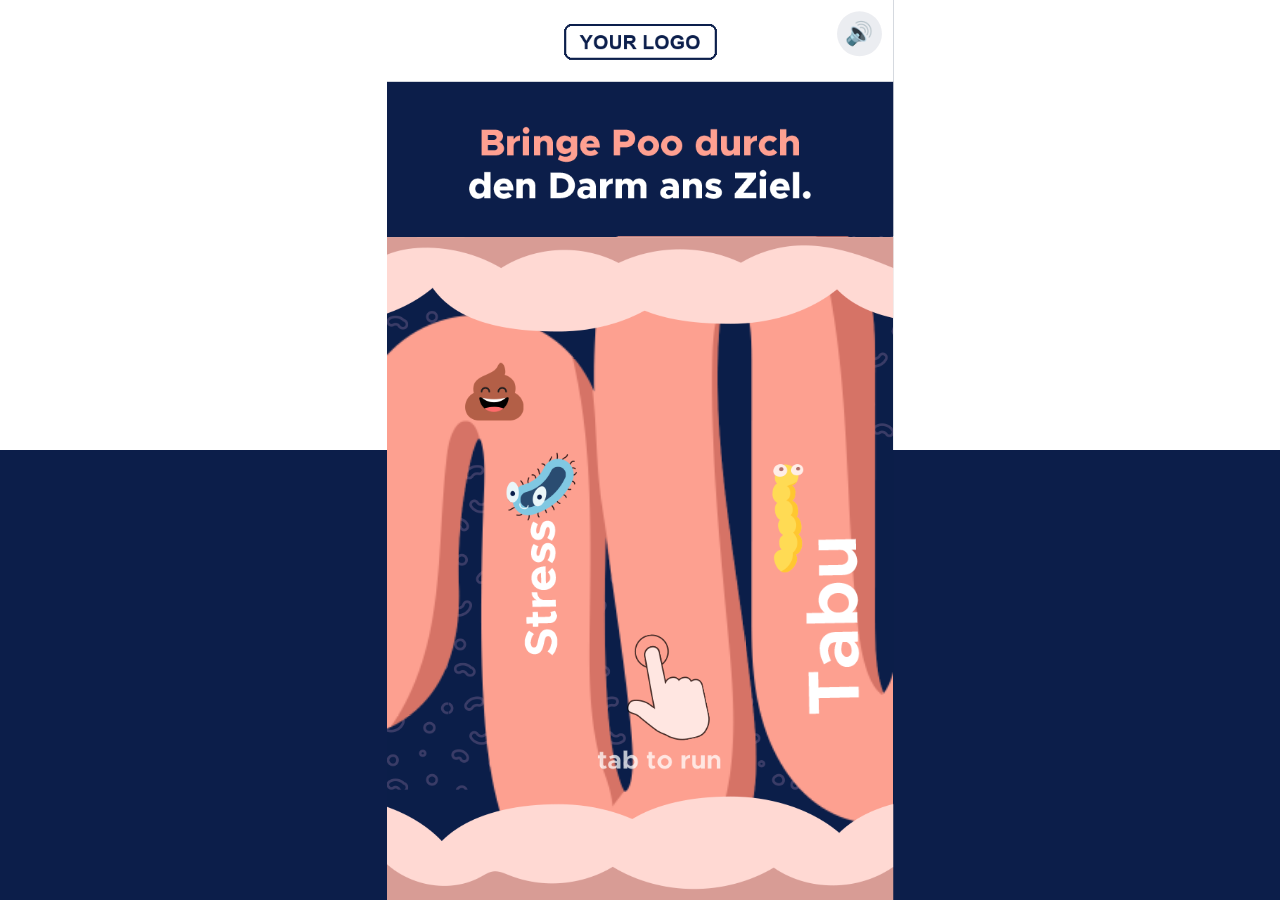
<file: variant-a-game/index.html>
<!doctype html>
<html lang="de">
  <head>
    <meta charset="utf-8" />
    <meta
      name="viewport"
      content="width=device-width, initial-scale=1, viewport-fit=cover, user-scalable=no"
    />
    <title>Gut Run</title>
    <link rel="stylesheet" href="style.css" />
  </head>
  <body>
    <!--
      The whole ad lives inside #stage, which is always 360x640 "design pixels".
      game.js scales it up or down to fit the phone screen.
      Every image is @2x, so it is shown at half of its pixel size.
    -->
    <div id="stage">
      <!-- ===== GAME LAYERS (always there, under the screens) ===== -->
      <img class="full" src="assets/bg.jpg" alt="" />
      <img class="full" src="assets/01_game/bg_texture.png" alt="" />

      <!-- The track moves left. It holds the gut AND the obstacles, so they move together. -->
      <div id="track">
        <img id="gut" src="assets/01_game/gameplay.png" alt="" />
        <!-- obstacles are added here by game.js -->
      </div>

      <img id="player" src="assets/01_game/player.png" alt="" />

      <div id="header-band"></div>
      <img class="full" src="assets/border.png" alt="" />

      <!-- ===== START SCREEN ===== -->
      <div id="start" class="screen">
        <!-- decoration so the start screen looks like design/01-start.png -->
        <img
          class="decor"
          src="assets/01_game/bac6.png"
          style="left: 85px; top: 322px; width: 50px"
          alt=""
        />
        <img
          class="decor"
          src="assets/01_game/bac2.png"
          style="left: 274px; top: 330px; width: 21.5px"
          alt=""
        />
        <img
          class="decor"
          src="assets/01_game/txt1.png"
          style="left: 98px; top: 371px; width: 23px"
          alt=""
        />
        <img
          class="decor"
          src="assets/01_game/txt2.png"
          style="left: 300px; top: 389px; width: 34px"
          alt=""
        />

        <img id="tut" class="full" src="assets/01_game/tut.png" alt="" />
        <img id="gesture" src="assets/gesture.png" alt="" />
      </div>

      <!-- ===== FAIL ENDCARD ===== -->
      <div id="fail" class="screen hidden">
        <img class="full" src="assets/bg.jpg" alt="" />
        <img
          class="full fail-bubble"
          src="assets/02_endcard/fail/bubble.png"
          alt=""
        />
        <img
          class="full fail-bac"
          src="assets/02_endcard/fail/bac1.png"
          alt=""
        />
        <img
          class="full fail-bac"
          src="assets/02_endcard/fail/bac2.png"
          alt=""
        />
        <img
          class="full fail-bac"
          src="assets/02_endcard/fail/bac3.png"
          alt=""
        />
        <img
          class="full fail-bac"
          src="assets/02_endcard/fail/bac4.png"
          alt=""
        />
        <img
          class="full fail-bac"
          src="assets/02_endcard/fail/bac5.png"
          alt=""
        />
        <img
          class="full fail-sad"
          src="assets/02_endcard/fail/sad.png"
          alt=""
        />
        <img
          class="full fail-hl"
          src="assets/02_endcard/fail/hl.png"
          alt="Poo, das tat weh!"
        />
        <img
          id="fail-cta"
          class="button cta"
          src="assets/02_endcard/fail/cta.png"
          alt="Jetzt informieren!"
        />
        <img
          id="replay"
          class="button"
          src="assets/02_endcard/fail/replay.png"
          alt="Nochmal spielen"
        />
      </div>

      <!-- ===== WIN ENDCARD ===== -->
      <div id="win" class="screen hidden">
        <img class="full" src="assets/bg.jpg" alt="" />
        <img
          class="full win-bubble"
          src="assets/02_endcard/win/bubble.png"
          alt=""
        />
        <img
          class="full win-confetti"
          src="assets/02_endcard/win/konfetti.png"
          alt=""
        />
        <img
          class="full win-happy"
          src="assets/02_endcard/win/happy.png"
          alt=""
        />
        <img
          class="full win-hl"
          src="assets/02_endcard/win/hl.png"
          alt="Poo, tut das gut!"
        />
        <img
          id="win-cta"
          class="button cta"
          src="assets/02_endcard/win/cta.png"
          alt="Jetzt mehr erfahren"
        />
      </div>

      <!-- ===== ALWAYS ON TOP ===== -->
      <div id="logo-bar"></div>
      <img class="full" src="assets/logo.png" alt="Logo" />
      <button id="mute" type="button" aria-label="Ton aus">🔊</button>
      <div id="debug-layer"></div>
    </div>

    <script src="https://cdnjs.cloudflare.com/ajax/libs/gsap/3.12.5/gsap.min.js"></script>
    <script src="game.js"></script>
  </body>
</html>
</file>
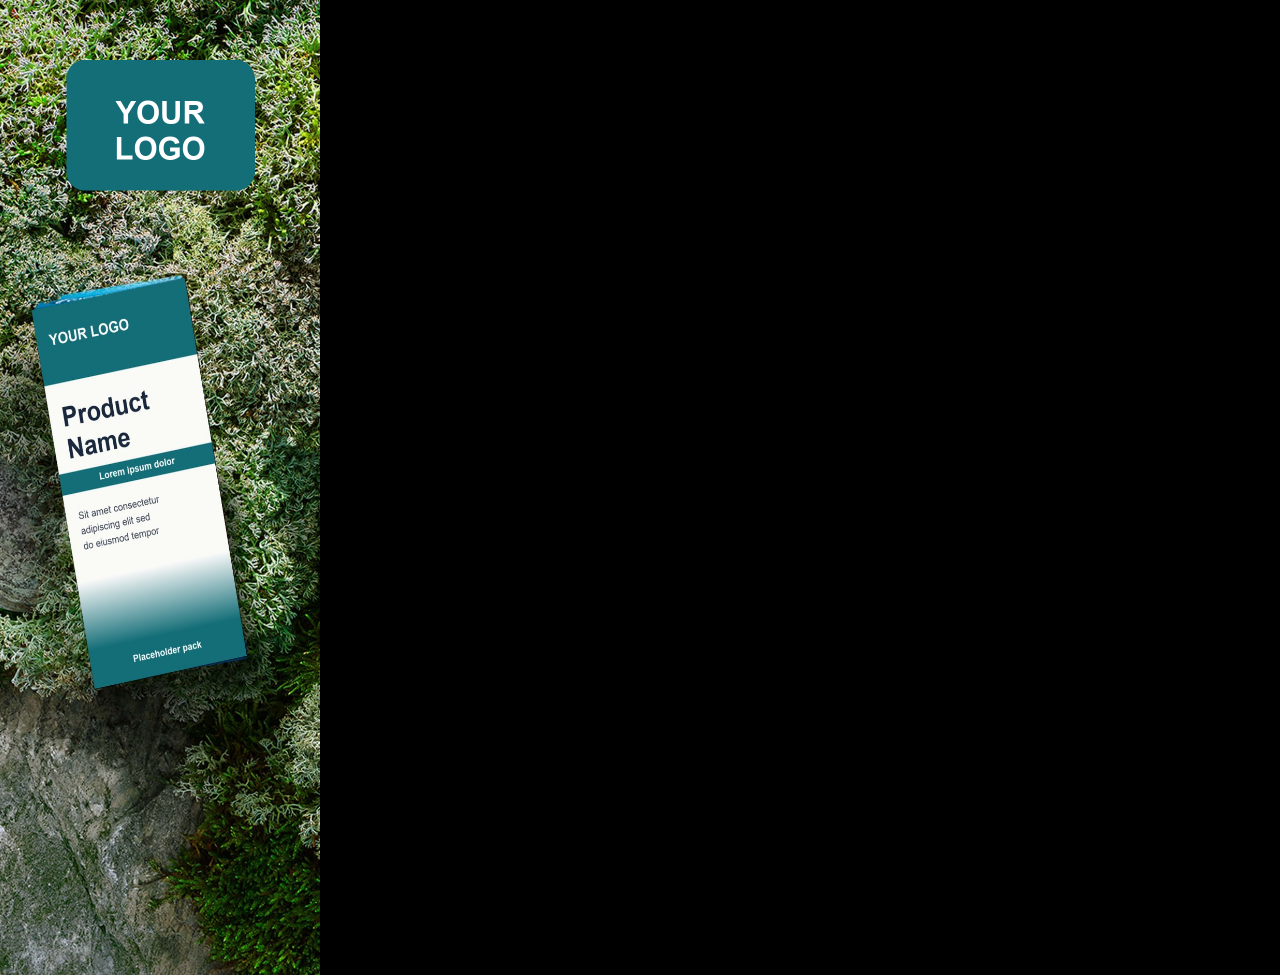
<file: variant-b-fireplace/left.html>
<!doctype html>
<html lang="de">
<head>
  <meta charset="utf-8">
  <title>Fireplace – left</title>
  <link rel="stylesheet" href="css/ad.css">
</head>
<body class="part-left">
  <div class="ad">
    <div class="bg"></div>
    <img class="layer logo" src="assets/left/logo.png" alt="Logo">
    <div class="box"><img src="assets/box.png" alt=""></div>
    <img class="layer copy" src="assets/left/hl.png" alt="Beruhigt effektiv bei trockenem Reizhusten.">
    <img class="cta" src="assets/cta.png" alt="Jetzt entdecken">
  </div>

  <script src="https://cdnjs.cloudflare.com/ajax/libs/gsap/3.12.5/gsap.min.js"></script>
  <script src="js/ad.js"></script>
</body>
</html>
</file>
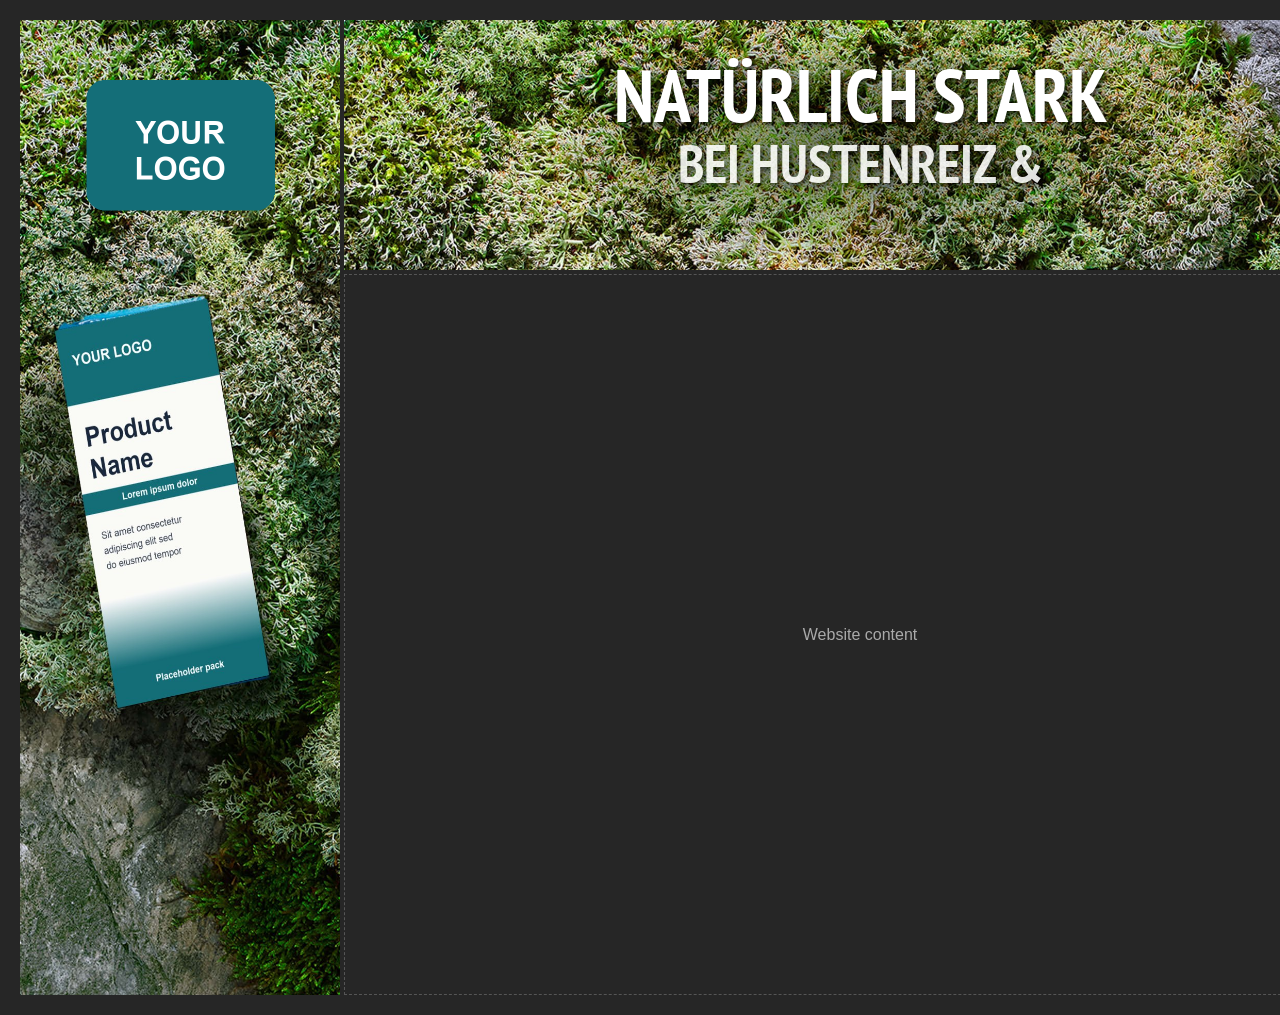
<file: variant-b-fireplace/preview.html>
<!doctype html>
<html lang="en">
<head>
  <meta charset="utf-8">
  <title>Fireplace preview</title>
  <style>
    body {
      margin: 0;
      padding: 20px;
      background: #262626;
      font-family: sans-serif;
      color: #aaa;
    }

    /* The whole fireplace is 1680 x 975 px, the same size as bg-big.jpg. */
    .fireplace {
      position: relative;
      width: 1680px;
      height: 975px;
    }

    iframe {
      position: absolute;
      top: 0;
      border: 0;
    }

    .left  { left: 0;      width: 320px;  height: 975px; }
    .top   { left: 324px;  width: 1032px; height: 250px; }
    .right { left: 1360px; width: 320px;  height: 975px; }

    /* Empty space where the publisher's website would be. */
    .website {
      position: absolute;
      left: 324px;
      top: 254px;
      width: 1032px;
      height: 721px;
      display: flex;
      align-items: center;
      justify-content: center;
      border: 1px dashed #555;
      box-sizing: border-box;
    }

    /* Debug overlay: open preview.html?debug
       In design/layout.png the fireplace starts at (28, 50) and is about 2.7% smaller
       than the real size (1634 x 950 px instead of 1680 x 975), so we scale it back up. */
    .overlay {
      display: none;
      position: absolute;
      left: -28.8px;   /* -28 * 1.0282 */
      top: -51.3px;    /* -50 * 1.0263 */
      width: 1731.5px; /* 1684 * 1.0282 */
      height: 1044.8px;/* 1018 * 1.0263 */
      opacity: 0.5;
      pointer-events: none; /* clicks still go to the ad */
    }

    .debug .overlay {
      display: block;
    }
  </style>
</head>
<body>
  <div class="fireplace">
    <!-- ?sync tells each part to wait for our "start" message -->
    <iframe class="left" src="left.html?sync" title="Fireplace left"></iframe>
    <iframe class="top" src="top.html?sync" title="Fireplace top"></iframe>
    <iframe class="right" src="right.html?sync" title="Fireplace right"></iframe>

    <div class="website">Website content</div>

    <img class="overlay" src="design/layout.png" alt="">
  </div>

  <script>
    // Show the design overlay when the URL contains ?debug
    if (location.search.includes('debug')) {
      document.body.classList.add('debug');
    }

    // The page "load" event fires only after all three iframes have loaded.
    // Then we tell all parts to start at the same moment.
    window.addEventListener('load', () => {
      document.querySelectorAll('iframe').forEach((frame) => {
        frame.contentWindow.postMessage('fireplace-start', '*');
      });
    });
  </script>
</body>
</html>
</file>
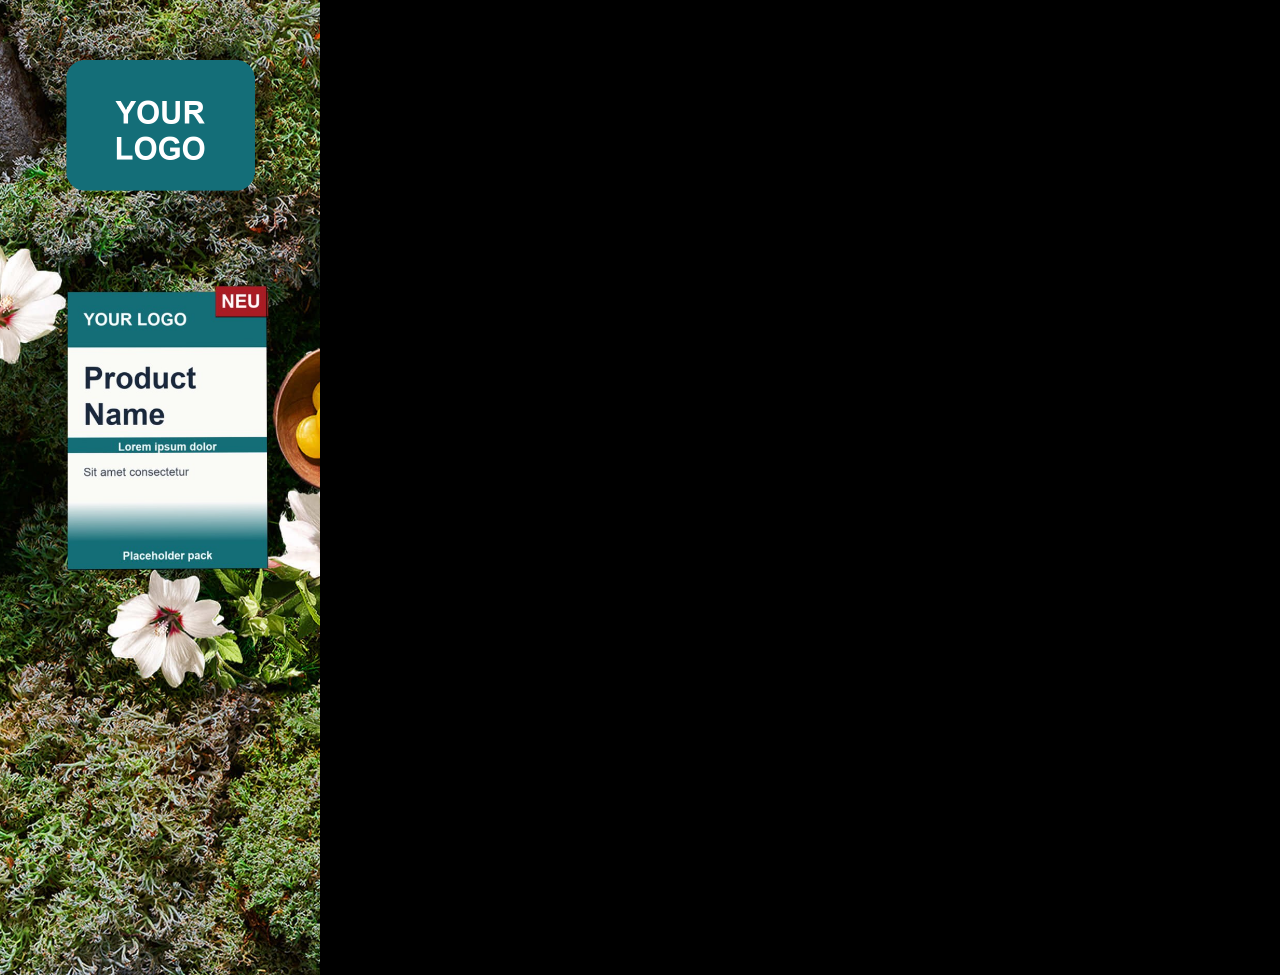
<file: variant-b-fireplace/right.html>
<!doctype html>
<html lang="de">
<head>
  <meta charset="utf-8">
  <title>Fireplace – right</title>
  <link rel="stylesheet" href="css/ad.css">
</head>
<body class="part-right">
  <div class="ad">
    <div class="bg"></div>
    <img class="layer logo" src="assets/right/logo.png" alt="Logo">
    <div class="box"><img src="assets/box.png" alt=""></div>
    <img class="layer copy" src="assets/right/hl.png" alt="Bildet einen beruhigenden Schutzfilm.">
    <img class="cta" src="assets/cta.png" alt="Jetzt entdecken">
  </div>

  <script src="https://cdnjs.cloudflare.com/ajax/libs/gsap/3.12.5/gsap.min.js"></script>
  <script src="js/ad.js"></script>
</body>
</html>
</file>
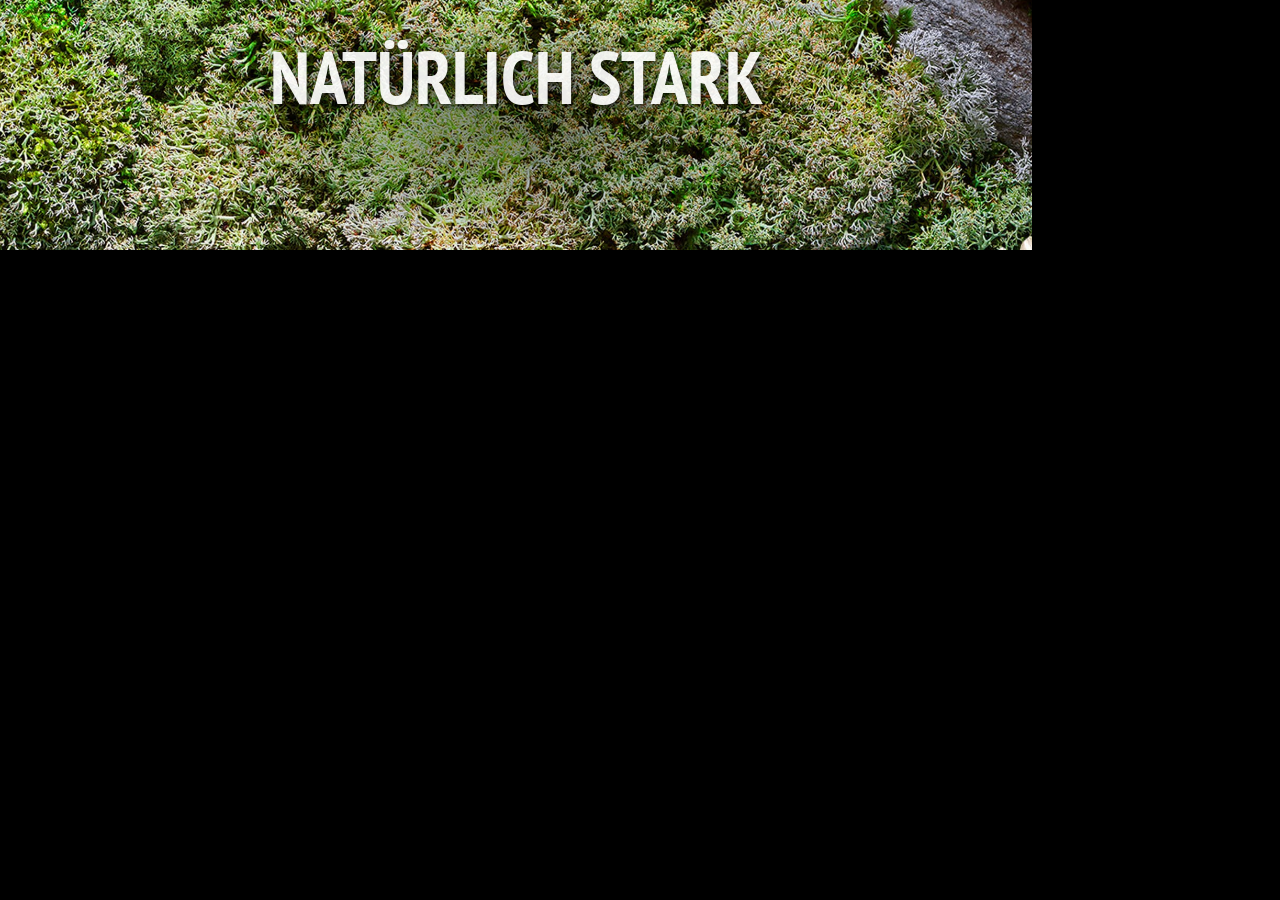
<file: variant-b-fireplace/top.html>
<!doctype html>
<html lang="de">
<head>
  <meta charset="utf-8">
  <title>Fireplace – top</title>
  <link rel="preconnect" href="https://fonts.googleapis.com">
  <link rel="preconnect" href="https://fonts.gstatic.com" crossorigin>
  <link rel="stylesheet" href="https://fonts.googleapis.com/css2?family=PT+Sans+Narrow:wght@700&display=block">
  <link rel="stylesheet" href="css/ad.css">
</head>
<body class="part-top">
  <div class="ad" role="img" aria-label="Natürlich stark bei Hustenreiz & Halsschmerzen.">
    <div class="bg"></div>
    <!-- Headline as live text (3 lines, animated one after another), see css/ad.css -->
    <div class="headline">
      <div class="line line-1">Natürlich stark</div>
      <div class="line line-2">bei Hustenreiz &amp;</div>
      <div class="line line-3">Halsschmerzen.</div>
    </div>
  </div>

  <script src="https://cdnjs.cloudflare.com/ajax/libs/gsap/3.12.5/gsap.min.js"></script>
  <script src="js/ad.js"></script>
</body>
</html>
</file>
<file: variant-a-game/style.css>
/* ---------- Page ---------- */
html,
body {
  margin: 0;
  width: 100%;
  height: 100%;
  overflow: hidden;
  /* Extra space around the ad: white on top (like the logo bar), navy below (like the game). */
  background: linear-gradient(#ffffff 50%, #0c1e4a 50%);
  touch-action: manipulation; /* no double-tap zoom */
  -webkit-user-select: none;
  user-select: none;
  -webkit-tap-highlight-color: transparent;
}

/* ---------- Stage: always 360x640 design pixels, scaled by game.js ---------- */
#stage {
  position: absolute;
  left: 0;
  top: 0;
  width: 360px;
  height: 640px;
  overflow: hidden;
  transform-origin: 0 0; /* game.js moves + scales it to fit the screen */
  cursor: pointer;
}

#stage img {
  position: absolute;
  display: block;
  pointer-events: none; /* taps go to the stage, not to images */
  -webkit-user-drag: none;
}

/* Full-frame layers (720x1280 @2x -> 360x640) */
#stage .full {
  left: 0;
  top: 0;
  width: 360px;
  height: 640px;
}

/* ---------- Game ---------- */
#track {
  position: absolute;
  left: 0;
  top: 0;
  height: 640px;
  will-change: transform;
}

#gut {
  left: 0;
  top: 0;
  width: 2528px; /* 5056 / 2 */
  height: 640px;
}

#player {
  left: 55px;
  top: 258px;
  width: 42px; /* 84 / 2 */
  height: 41px; /* 82 / 2 */
  will-change: transform;
}

/* Navy band behind the headline: hides the top of the gut */
#header-band {
  position: absolute;
  left: 0;
  top: 0;
  width: 360px;
  height: 168px;
  background: #0c1e4a;
}

/* White bar behind logo.png (its top pixel row is slightly see-through) */
#logo-bar {
  position: absolute;
  left: 0;
  top: 0;
  width: 360px;
  height: 58px;
  background: #ffffff;
}

/* ---------- Screens ---------- */
.screen {
  position: absolute;
  inset: 0;
}

.hidden {
  display: none;
}

#gesture {
  left: 150px;
  top: 451px;
  width: 86.5px; /* 173 / 2 */
  height: 96px; /* 192 / 2 */
}

/* Buttons on the endcards */
#stage .button {
  pointer-events: auto;
  cursor: pointer;
}

#fail-cta {
  left: 38.5px;
  top: 482px;
  width: 186px; /* 372 / 2 */
}

#replay {
  left: 38.5px;
  top: 538px;
  width: 185.5px; /* 371 / 2 */
}

#win-cta {
  left: 27px;
  top: 560px;
  width: 214px; /* 428 / 2 */
}

/* ---------- Mute button (top right corner of the logo bar) ---------- */
#mute {
  position: absolute;
  right: 8px;
  top: 8px;
  width: 32px;
  height: 32px;
  padding: 0;
  border: 0;
  border-radius: 50%;
  background: rgba(12, 30, 74, 0.08);
  font-size: 16px;
  line-height: 32px;
  cursor: pointer;
}

/* ---------- Debug hitboxes (?debug=1) ---------- */
#debug-layer {
  position: absolute;
  inset: 0;
  pointer-events: none;
}

.hitbox {
  position: absolute;
  border: 1px solid red;
  box-sizing: border-box;
}
</file>
<file: variant-b-fireplace/css/ad.css>
/* Shared styles for all three parts (top, left, right).
   All images are exported at 2x, so we always show them at 50% of their pixel size. */

* {
  margin: 0;
  padding: 0;
  box-sizing: border-box;
}

body {
  background: #000;
  overflow: hidden;
}

/* The ad itself. Size depends on the part (set below). */
.ad {
  position: relative;
  overflow: hidden;
  cursor: pointer;
}

.part-top .ad   { width: 1032px; height: 250px; }
.part-left .ad,
.part-right .ad { width: 320px;  height: 975px; }

/* ---------- Background ----------
   One big image (bg-big.jpg) for the whole fireplace: 1680 x 975 CSS px.
   Every part shows only its own slice by moving the image to the left.
   transform-origin is the centre of the WHOLE fireplace and is the same in every part,
   so when we zoom, all three slices zoom together like one surface. */
.bg {
  position: absolute;
  top: 0;
  width: 1680px;
  height: 975px;
  background: url("../assets/bg-big.jpg") 0 0 / 1680px 975px no-repeat;
  transform-origin: 840px 487px;
}

.part-left .bg  { left: 0; }
.part-top .bg   { left: -324px; }   /* top banner starts 324px from the left edge */
.part-right .bg { left: -1360px; }  /* right skyscraper starts 1360px from the left edge */

/* ---------- Full-size layers ----------
   logo.png and hl.png are as big as the whole ad (640 x 1950),
   so we just stretch them over the ad and they land in the right place. */
.layer {
  position: absolute;
  top: 0;
  left: 0;
  width: 100%;
  height: 100%;
}

/* The copy images (left/hl.png, right/hl.png) have no transparency:
   white text on a solid black background. "screen" blending makes black invisible
   and keeps white white, so the text sits nicely on the panel. */
.copy {
  mix-blend-mode: screen;
}

/* ---------- Text panel (box.png) ----------
   box.png is 640 x 1950 but it is NOT transparent: everything except the blue band is
   solid black. So we only show the blue band (y 744px to 914px) through a "window"
   with overflow: hidden. In the design the moss shines through the panel a little,
   so the image gets 85% opacity. */
.box {
  position: absolute;
  left: 0;
  top: 744px;
  width: 320px;
  height: 170px;
  overflow: hidden;
}

.box img {
  position: absolute;
  left: 0;
  top: -744px; /* move the image up so the blue band sits in the window */
  width: 320px;
  height: 975px;
  opacity: 0.85;
}

/* ---------- CTA button ----------
   cta.png is 345 x 93 px, so 172.5 x 46.5 CSS px.
   Position measured from design/layout.png.
   The PNG has black (not transparent) corners, so we round the corners off with CSS. */
.cta {
  position: absolute;
  left: 74px;
  top: 837px;
  width: 172.5px;
  height: 46.5px;
  border-radius: 6px;
}

/* ---------- Top headline, 3 lines of live text ----------
   The headline PNG (top/hl.png) has the wrong wording, so the text is set in HTML
   to match design/layout.png. Each line is its own element so the lines can be
   animated one after another. Sizes and positions measured from design/layout.png. */
.headline {
  position: absolute;
  top: 38px;
  left: 0;
  width: 1032px;
  text-align: center;
}

/* Subtle dark glow behind the whole headline, so the text stands out from the moss. */
.headline::before {
  content: "";
  position: absolute;
  left: 50%;
  top: 50%;
  width: 640px;
  height: 230px;
  transform: translate(-50%, -50%);
  background: radial-gradient(ellipse closest-side, rgba(0, 0, 0, 0.45), rgba(0, 0, 0, 0));
  pointer-events: none;
}

.line {
  position: relative; /* keeps the text above the glow */
  font-family: "PT Sans Narrow", "Arial Narrow", sans-serif;
  font-weight: 700;
  text-transform: uppercase;
  color: #fff;
  line-height: 1;
  white-space: nowrap;
  text-shadow:
    2px 3px 4px rgba(0, 0, 0, 0.6),
    0 0 18px rgba(0, 0, 0, 0.45);
}

.line-1 { font-size: 74px; }
.line-2 { font-size: 54px; margin-top: 2px; }
.line-3 { font-size: 54px; }
</file>
